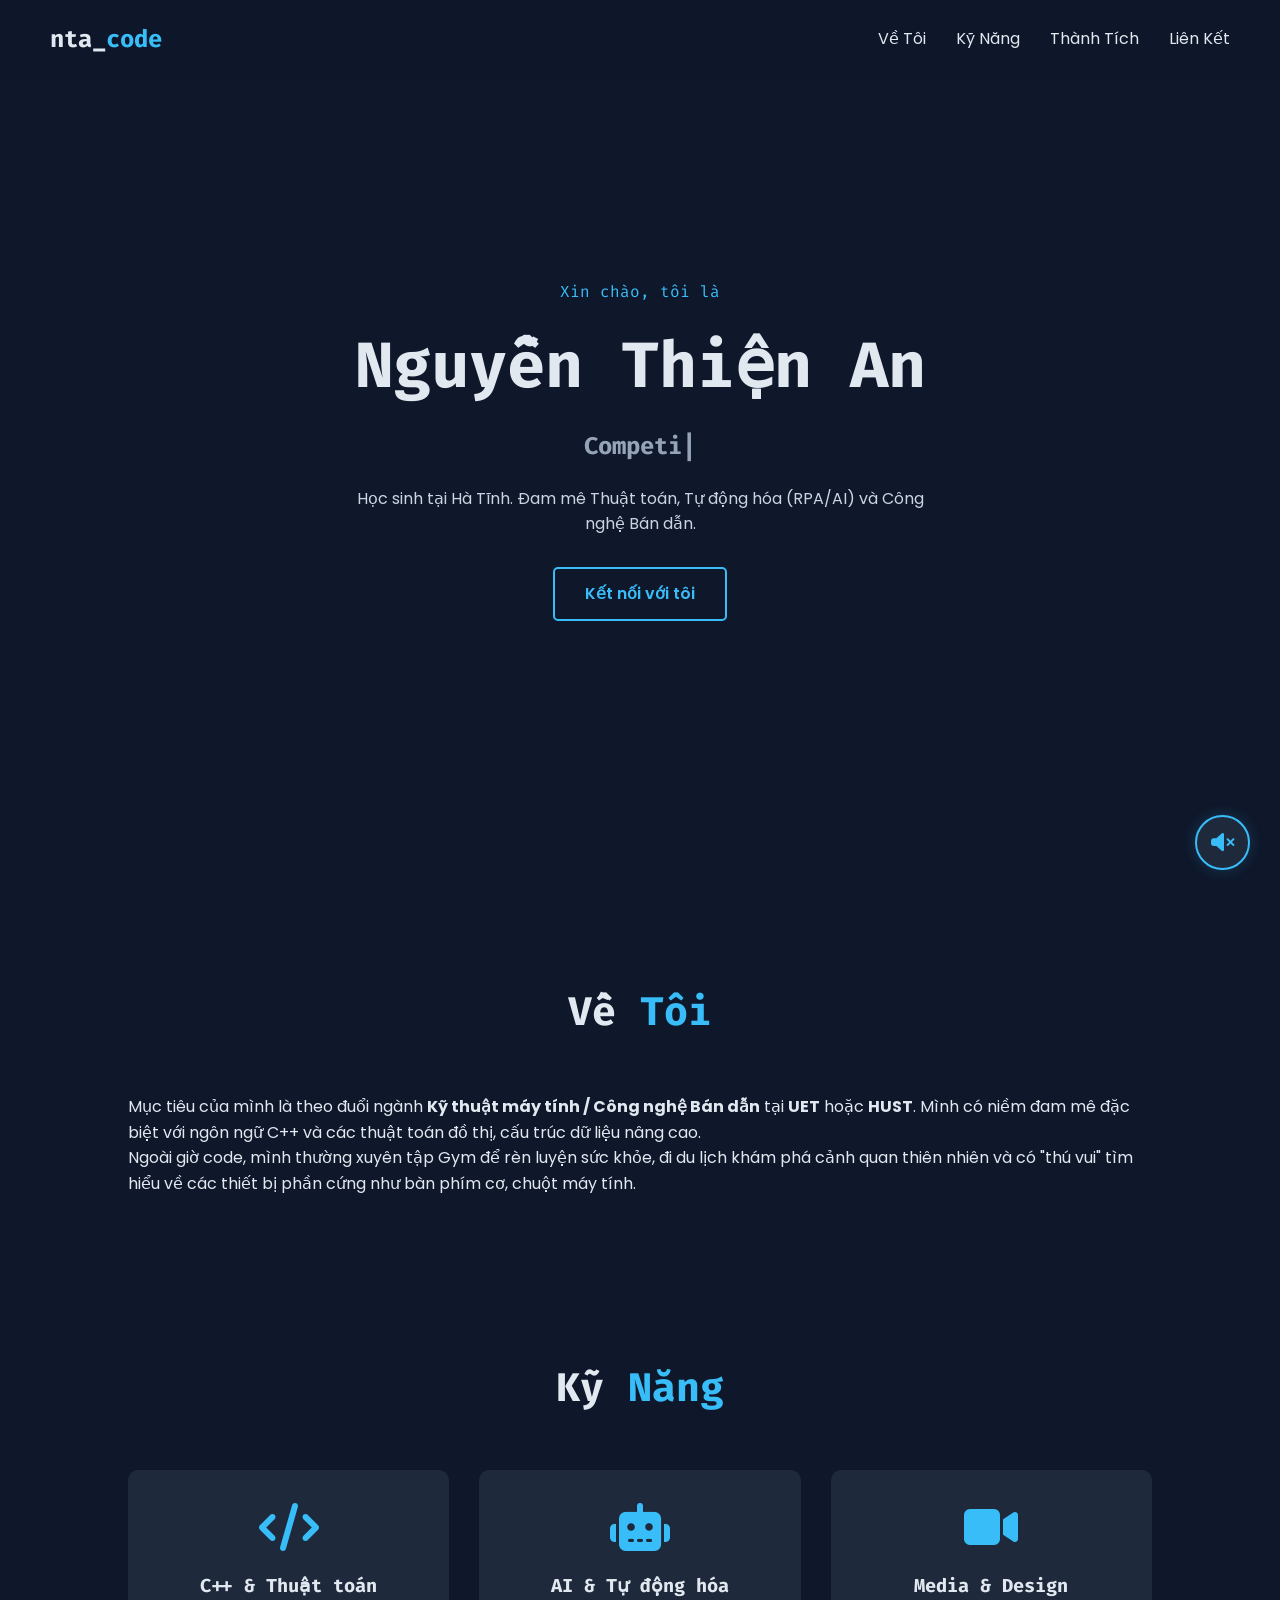
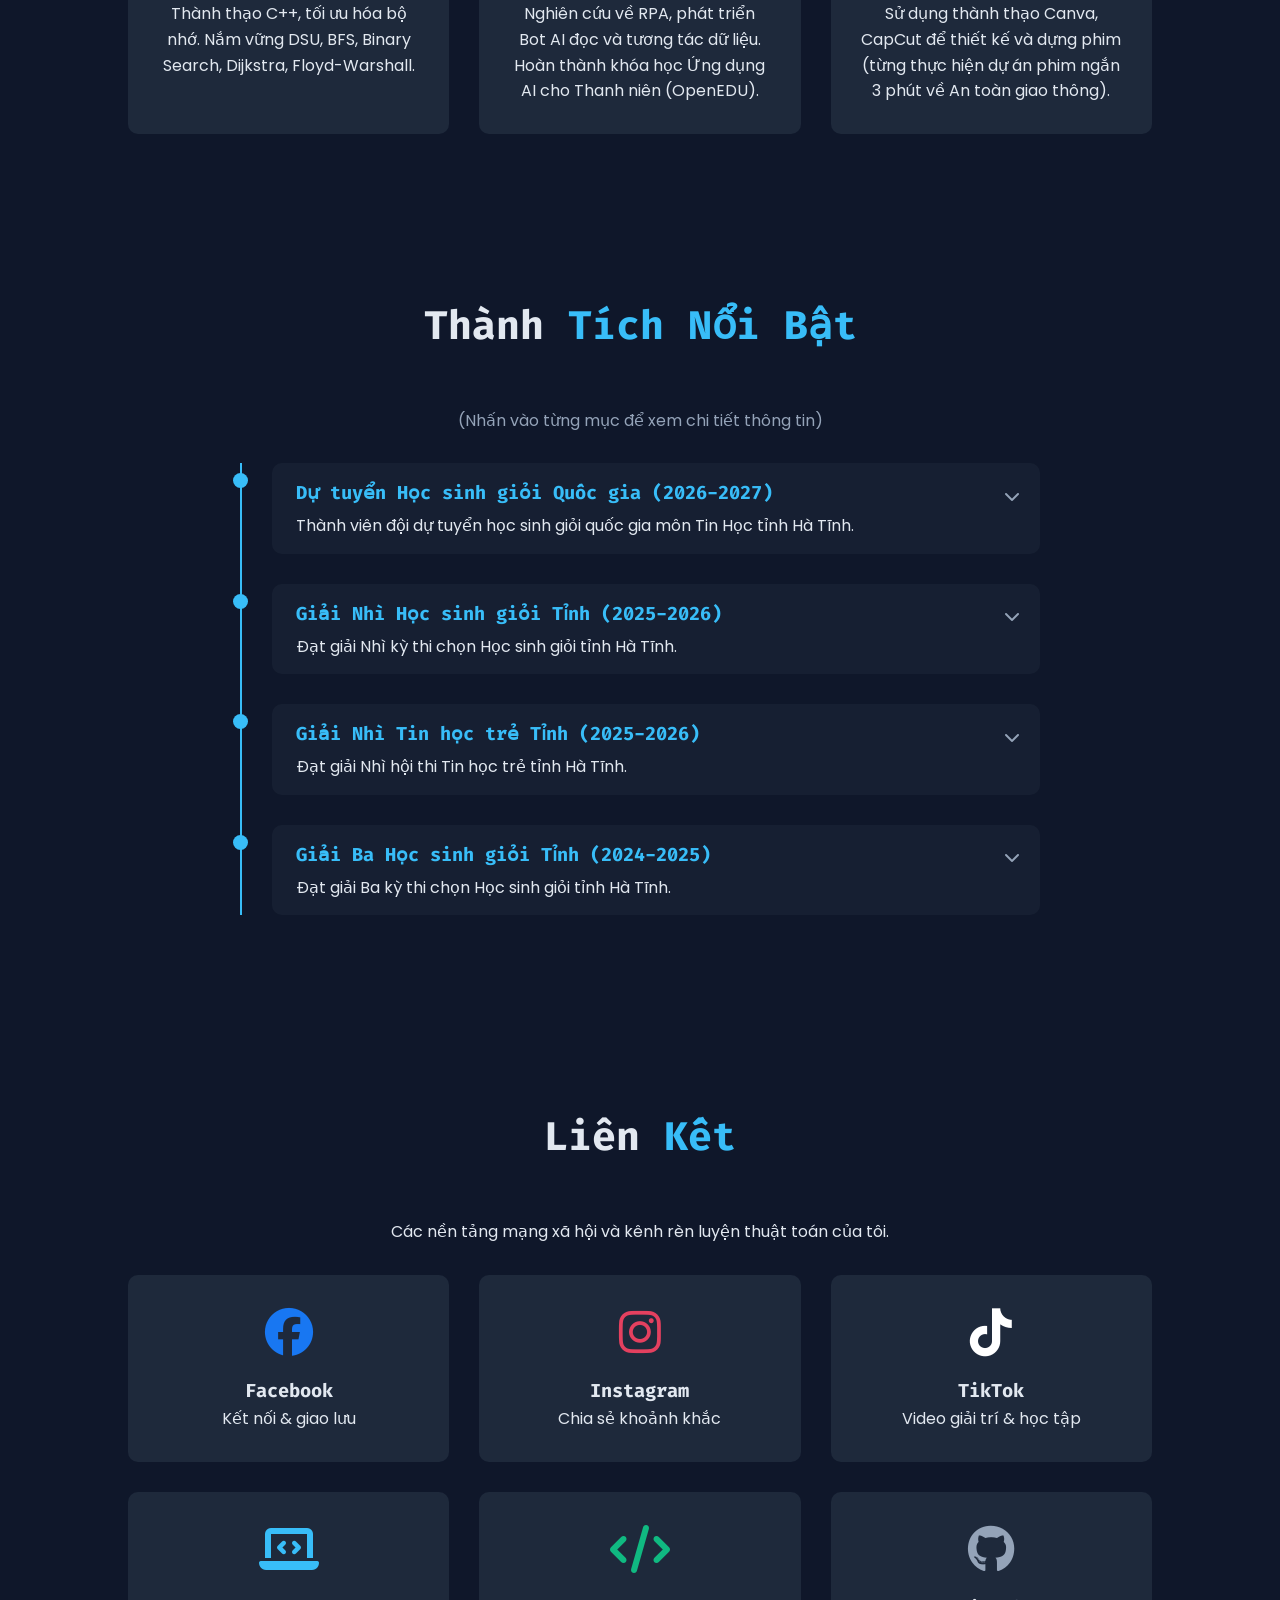
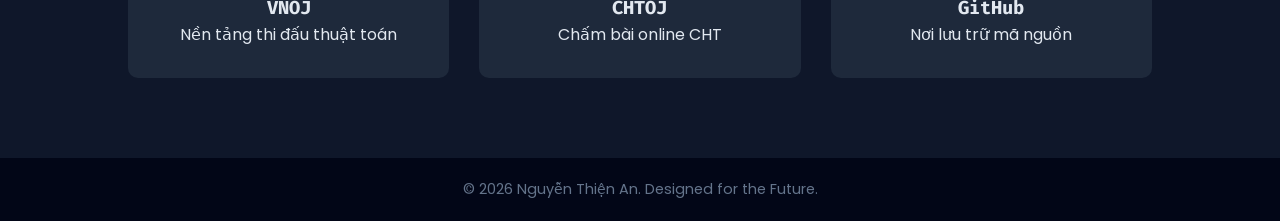
<file: index.html>
<!DOCTYPE html>
<html lang="vi">
<head>
    <meta charset="UTF-8">
    <meta name="viewport" content="width=device-width, initial-scale=1.0">
    <title>Nguyễn Thiện An | Portfolio</title>
    <!-- Google Fonts -->
    <link href="https://fonts.googleapis.com/css2?family=Fira+Code:wght@400;600&family=Poppins:wght@300;500;700&display=swap" rel="stylesheet">
    <!-- Font Awesome cho Icon -->
    <link rel="stylesheet" href="https://cdnjs.cloudflare.com/ajax/libs/font-awesome/6.4.0/css/all.min.css">
    <link rel="stylesheet" href="style.css?v=3">
    <!-- YouTube IFrame API -->
    <script src="https://www.youtube.com/iframe_api"></script>
</head>
<body>
    <!-- Navbar -->
    <nav>
        <div class="logo">nta_<span>code</span></div>
        <ul class="nav-links">
            <li><a href="#about">Về Tôi</a></li>
            <li><a href="#skills">Kỹ Năng</a></li>
            <li><a href="#achievements">Thành Tích</a></li>
            <li><a href="#links">Liên Kết</a></li>
        </ul>
    </nav>

    <!-- Hero Section -->
    <section id="hero">
        <div class="hero-content">
            <p class="greeting">Xin chào, tôi là</p>
            <h1>Nguyễn Thiện An</h1>
            <h2 class="typing-text">Competitive Programmer <span class="cursor">|</span></h2>
            <p class="bio">Học sinh tại Hà Tĩnh. Đam mê Thuật toán, Tự động hóa (RPA/AI) và Công nghệ Bán dẫn.</p>
            <a href="#links" class="btn">Kết nối với tôi</a>
        </div>
    </section>

    <!-- About Section -->
    <section id="about" class="container">
        <h2 class="section-title">Về <span>Tôi</span></h2>
        <div class="about-content">
            <div class="about-text">
                <p>Mục tiêu của mình là theo đuổi ngành <strong>Kỹ thuật máy tính / Công nghệ Bán dẫn</strong> tại <strong>UET</strong> hoặc <strong>HUST</strong>. Mình có niềm đam mê đặc biệt với ngôn ngữ C++ và các thuật toán đồ thị, cấu trúc dữ liệu nâng cao.</p>
                <p>Ngoài giờ code, mình thường xuyên tập Gym để rèn luyện sức khỏe, đi du lịch khám phá cảnh quan thiên nhiên và có "thú vui" tìm hiểu về các thiết bị phần cứng như bàn phím cơ, chuột máy tính.</p>
            </div>
        </div>
    </section>

    <!-- Skills Section -->
    <section id="skills" class="container">
        <h2 class="section-title">Kỹ <span>Năng</span></h2>
        <div class="skills-grid">
            <div class="skill-card">
                <i class="fa-solid fa-code"></i>
                <h3>C++ & Thuật toán</h3>
                <p>Thành thạo C++, tối ưu hóa bộ nhớ. Nắm vững DSU, BFS, Binary Search, Dijkstra, Floyd-Warshall.</p>
            </div>
            <div class="skill-card">
                <i class="fa-solid fa-robot"></i>
                <h3>AI & Tự động hóa</h3>
                <p>Nghiên cứu về RPA, phát triển Bot AI đọc và tương tác dữ liệu. Hoàn thành khóa học Ứng dụng AI cho Thanh niên (OpenEDU).</p>
            </div>
            <div class="skill-card">
                <i class="fa-solid fa-video"></i>
                <h3>Media & Design</h3>
                <p>Sử dụng thành thạo Canva, CapCut để thiết kế và dựng phim (từng thực hiện dự án phim ngắn 3 phút về An toàn giao thông).</p>
            </div>
        </div>
    </section>

    <!-- Achievements Section -->
    <section id="achievements" class="container">
        <h2 class="section-title">Thành <span>Tích Nổi Bật</span></h2>
        <p style="text-align: center; margin-bottom: 30px; color: #94a3b8;">(Nhấn vào từng mục để xem chi tiết thông tin)</p>
        <ul class="timeline">
            <li>
                <div class="timeline-content">
                    <div class="timeline-header">
                        <h3>Dự tuyển Học sinh giỏi Quốc gia (2026-2027)</h3>
                        <i class="fa-solid fa-chevron-down toggle-icon"></i>
                    </div>
                    <p>Thành viên đội dự tuyển học sinh giỏi quốc gia môn Tin Học tỉnh Hà Tĩnh.</p>
                    
                    <!-- Khung Issue Chi tiết -->
                    <div class="achievement-details">
                        <div class="github-issue-box">
                            <div class="issue-top">
                                <i class="fa-regular fa-circle-dot" style="color: #3fb950;"></i>
                                <span class="issue-title">Issue #4: Kế hoạch rèn luyện ĐTQG</span>
                                <span class="issue-tag" style="background: #1f6feb;">ongoing</span>
                            </div>
                            <div class="issue-body">
                                <ul>
                                    <li>Nghiên cứu chuyên sâu Cấu trúc dữ liệu, Thuật toán đồ thị nâng cao.</li>
                                    <li>Luyện đề VNOI, Codeforces cường độ cao.</li>
                                    <li>Mục tiêu: Đạt thành tích xuất sắc tại kỳ thi HSG Quốc gia.</li>
                                </ul>
                            </div>
                        </div>
                    </div>
                </div>
            </li>
            <li>
                <div class="timeline-content">
                    <div class="timeline-header">
                        <h3>Giải Nhì Học sinh giỏi Tỉnh (2025-2026)</h3>
                        <i class="fa-solid fa-chevron-down toggle-icon"></i>
                    </div>
                    <p>Đạt giải Nhì kỳ thi chọn Học sinh giỏi tỉnh Hà Tĩnh.</p>
                    
                    <div class="achievement-details">
                        <div class="github-issue-box">
                            <div class="issue-top">
                                <i class="fa-regular fa-circle-check" style="color: #8957e5;"></i>
                                <span class="issue-title">Issue #3: Kỳ thi HSG Tỉnh Lớp 11</span>
                                <span class="issue-tag" style="background: #8957e5;">completed</span>
                            </div>
                            <div class="issue-body">
                                <ul>
                                    <li>Vượt qua bài thi với độ khó cao về quy hoạch động và tìm kiếm nhị phân.</li>
                                    <li>Đóng góp vào bảng vàng thành tích của trường THPT.</li>
                                </ul>
                            </div>
                        </div>
                    </div>
                </div>
            </li>
            <li>
                <div class="timeline-content">
                    <div class="timeline-header">
                        <h3>Giải Nhì Tin học trẻ Tỉnh (2025-2026)</h3>
                        <i class="fa-solid fa-chevron-down toggle-icon"></i>
                    </div>
                    <p>Đạt giải Nhì hội thi Tin học trẻ tỉnh Hà Tĩnh.</p>
                    
                    <div class="achievement-details">
                        <div class="github-issue-box">
                            <div class="issue-top">
                                <i class="fa-regular fa-circle-check" style="color: #8957e5;"></i>
                                <span class="issue-title">Issue #2: Hội thi Tin học trẻ</span>
                                <span class="issue-tag" style="background: #8957e5;">completed</span>
                            </div>
                            <div class="issue-body">
                                <ul>
                                    <li>Thể hiện kỹ năng lập trình thi đấu xuất sắc trước nhiều đối thủ mạnh.</li>
                                    <li>Hoàn thành xuất sắc các bài toán tối ưu hóa thuật toán.</li>
                                </ul>
                            </div>
                        </div>
                    </div>
                </div>
            </li>
            <li>
                <div class="timeline-content">
                    <div class="timeline-header">
                        <h3>Giải Ba Học sinh giỏi Tỉnh (2024-2025)</h3>
                        <i class="fa-solid fa-chevron-down toggle-icon"></i>
                    </div>
                    <p>Đạt giải Ba kỳ thi chọn Học sinh giỏi tỉnh Hà Tĩnh.</p>
                    
                    <div class="achievement-details">
                        <div class="github-issue-box">
                            <div class="issue-top">
                                <i class="fa-regular fa-circle-check" style="color: #8957e5;"></i>
                                <span class="issue-title">Issue #1: Bước đệm đầu tiên</span>
                                <span class="issue-tag" style="background: #8957e5;">completed</span>
                            </div>
                            <div class="issue-body">
                                <ul>
                                    <li>Lần đầu cọ xát với môi trường lập trình thi đấu chuyên nghiệp cấp Tỉnh.</li>
                                    <li>Tích lũy kinh nghiệm quý báu cho các kỳ thi lớn sau này.</li>
                                </ul>
                            </div>
                        </div>
                    </div>
                </div>
            </li>
        </ul>
    </section>

    <!-- Links/Interact Section -->
    <section id="links" class="container">
        <h2 class="section-title">Liên <span>Kết</span></h2>
        <p style="text-align: center; margin-bottom: 30px;">Các nền tảng mạng xã hội và kênh rèn luyện thuật toán của tôi.</p>
        <div class="links-grid">
            <a href="https://www.facebook.com/cyushihihi" class="link-card" target="_blank">
                <i class="fa-brands fa-facebook" style="color: #1877F2;"></i>
                <h3>Facebook</h3>
                <p>Kết nối & giao lưu</p>
            </a>
            <a href="https://www.instagram.com/_tka_nt.an_" class="link-card" target="_blank">
                <i class="fa-brands fa-instagram" style="color: #E4405F;"></i>
                <h3>Instagram</h3>
                <p>Chia sẻ khoảnh khắc</p>
            </a>
            <a href="https://www.tiktok.com/@wish2027thanhsinhvienuet" class="link-card" target="_blank">
                <i class="fa-brands fa-tiktok" style="color: #ffffff;"></i>
                <h3>TikTok</h3>
                <p>Video giải trí & học tập</p>
            </a>
            <a href="https://oj.vnoi.info/user/thienan021209" class="link-card" target="_blank">
                <i class="fa-solid fa-laptop-code" style="color: #38bdf8;"></i>
                <h3>VNOJ</h3>
                <p>Nền tảng thi đấu thuật toán</p>
            </a>
            <a href="https://oj.thptchuyenhatinh.edu.vn/user/saccarose123" class="link-card" target="_blank">
                <i class="fa-solid fa-code" style="color: #10b981;"></i>
                <h3>CHTOJ</h3>
                <p>Chấm bài online CHT</p>
            </a>
            <a href="https://github.com/Cyus2009" class="link-card" target="_blank">
                <i class="fa-brands fa-github" style="color: #94a3b8;"></i>
                <h3>GitHub</h3>
                <p>Nơi lưu trữ mã nguồn</p>
            </a>
        </div>
    </section>

    <!-- Background Music Player -->
    <div id="music-container">
        <button id="music-toggle" class="music-btn" title="Phát nhạc thư giãn">
            <i class="fa-solid fa-volume-xmark"></i>
        </button>
        <div id="yt-player" style="display: none;"></div>
    </div>

    <footer>
        <p>&copy; 2026 Nguyễn Thiện An. Designed for the Future.</p>
    </footer>

    <script src="script.js?v=3"></script>
</body>
</html>
</file>
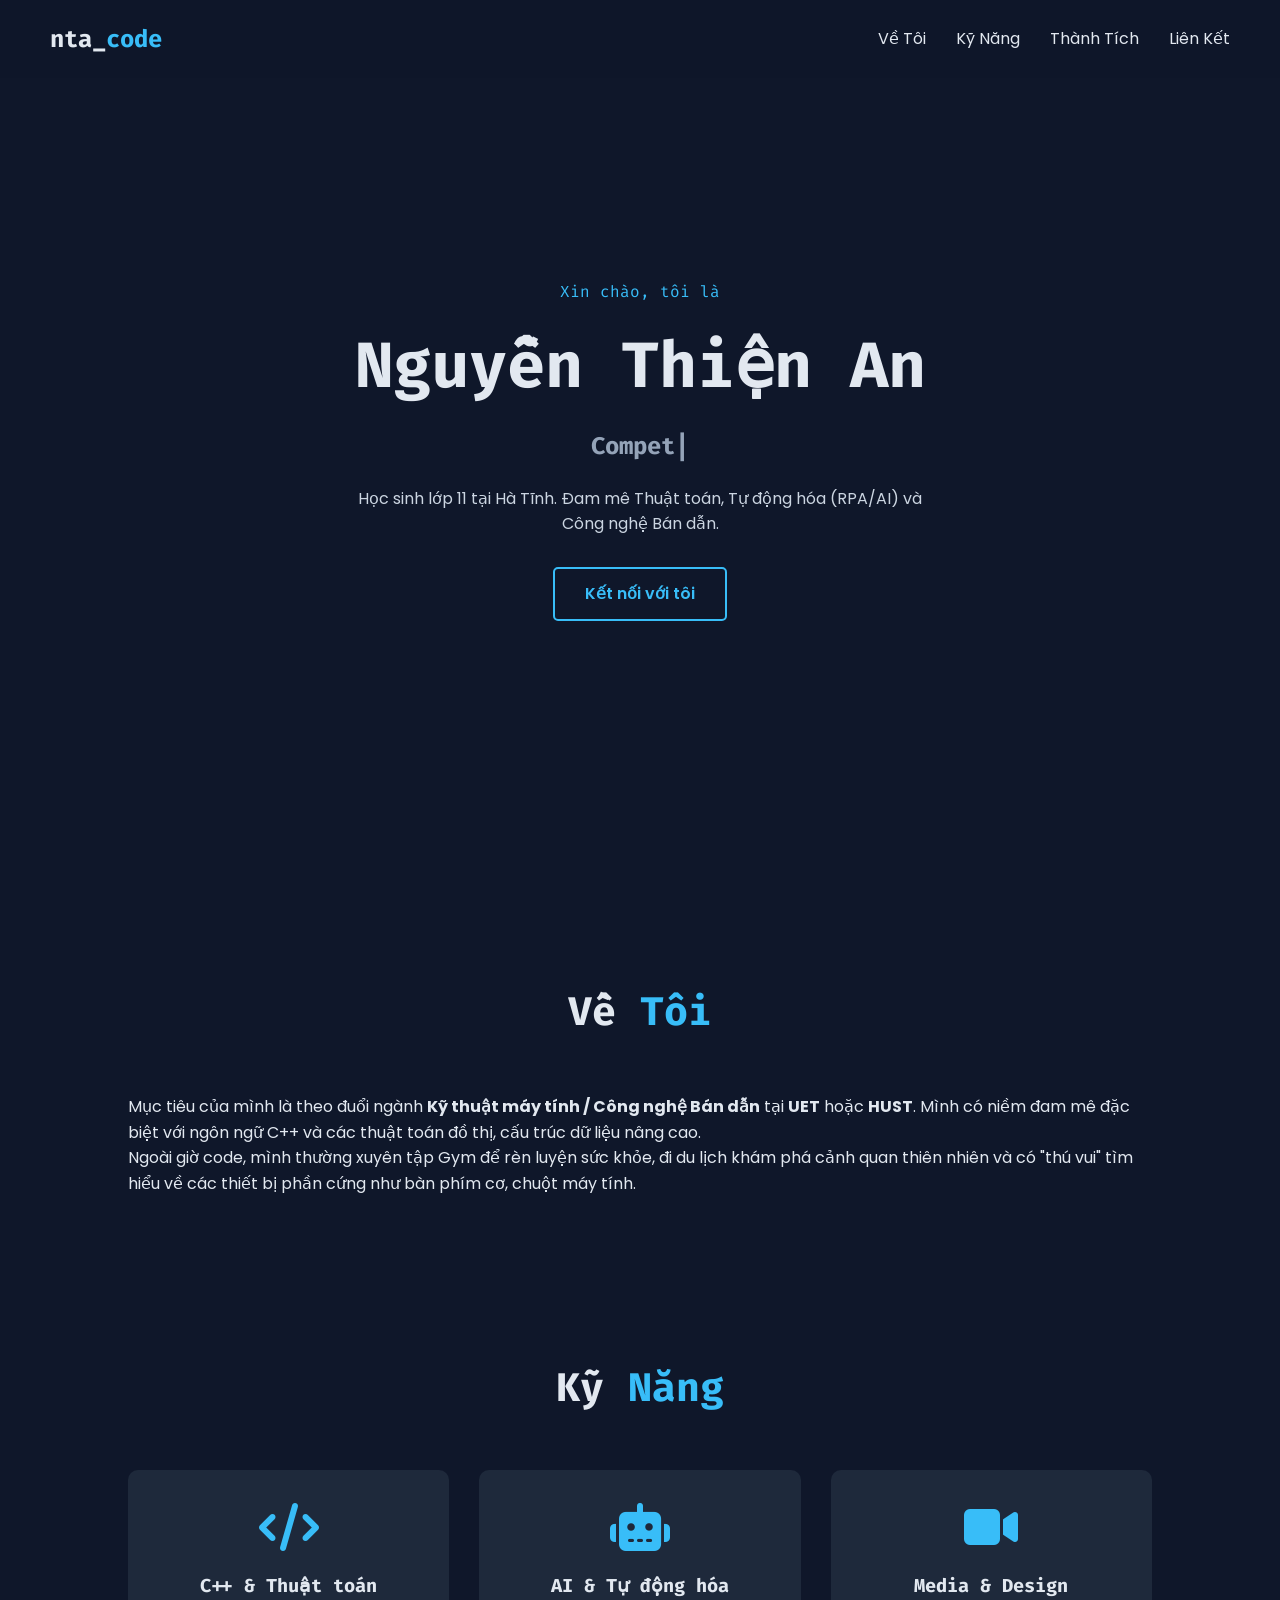
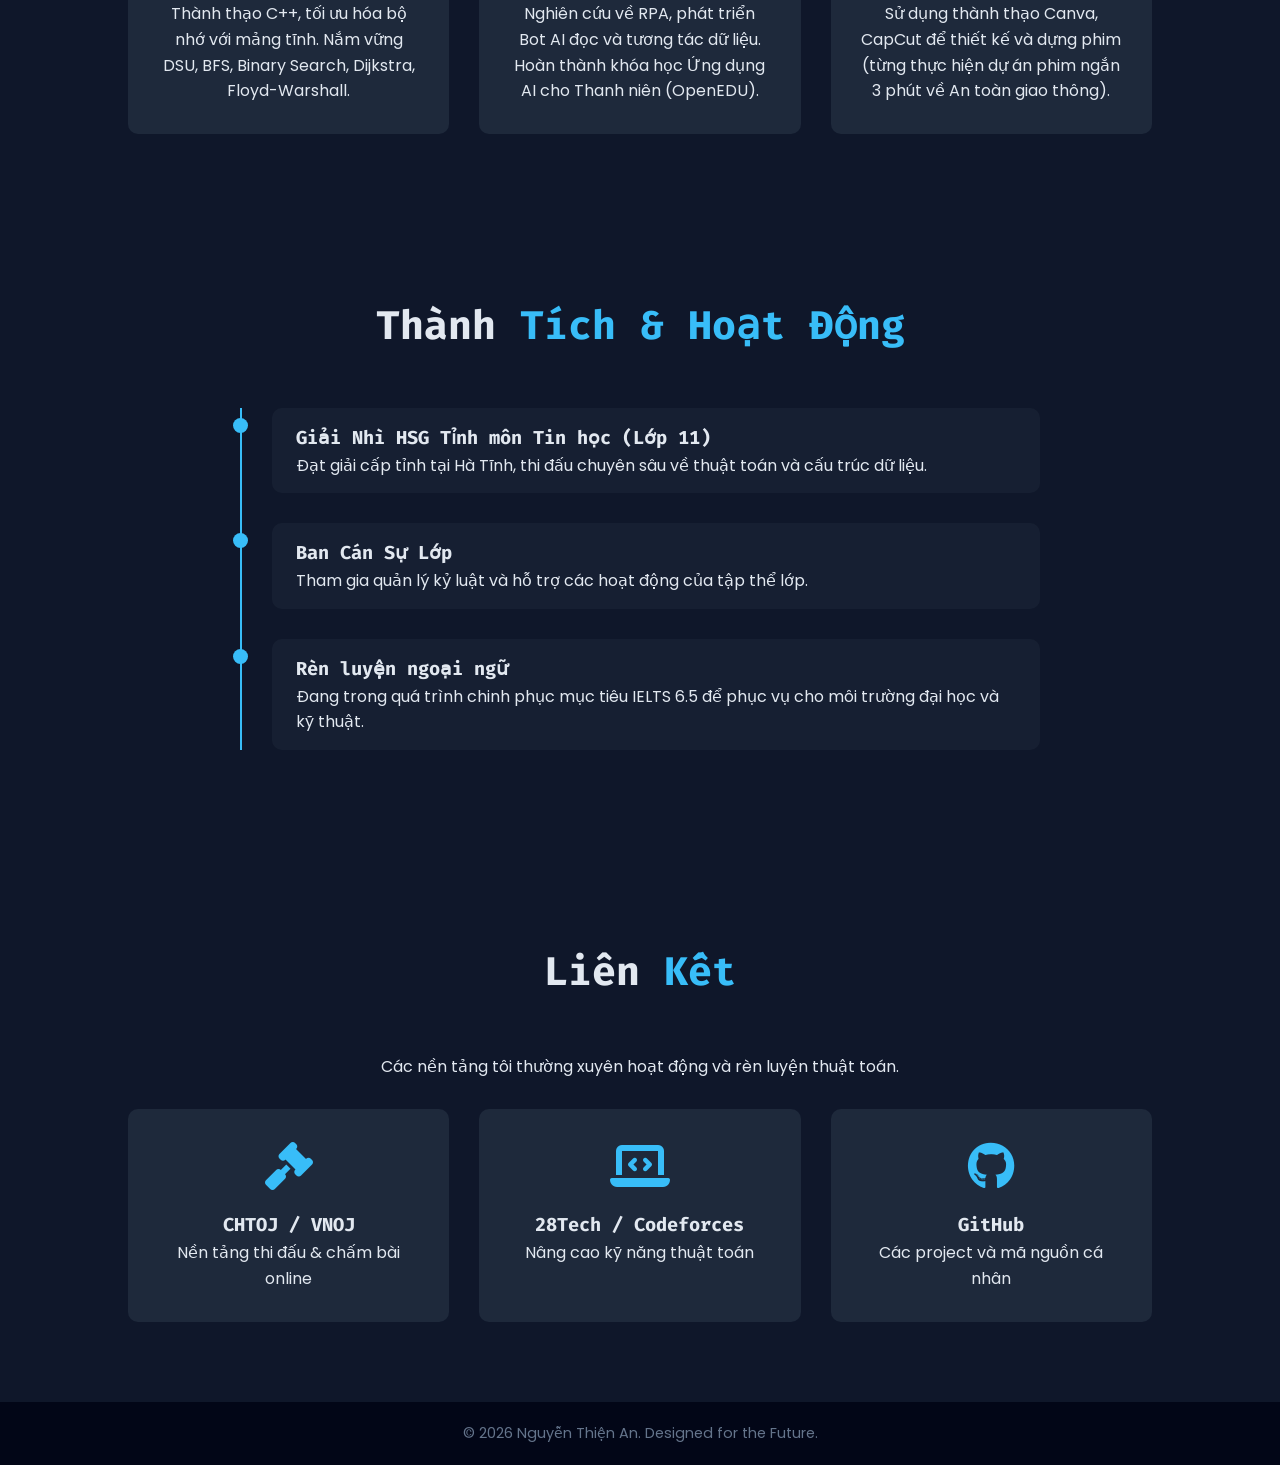
<file: gemini-code-1785657845073.html>
<!DOCTYPE html>
<html lang="vi">
<head>
    <meta charset="UTF-8">
    <meta name="viewport" content="width=device-width, initial-scale=1.0">
    <title>Nguyễn Thiện An | Portfolio</title>
    <!-- Google Fonts -->
    <link href="https://fonts.googleapis.com/css2?family=Fira+Code:wght@400;600&family=Poppins:wght@300;500;700&display=swap" rel="stylesheet">
    <!-- Font Awesome cho Icon -->
    <link rel="stylesheet" href="https://cdnjs.cloudflare.com/ajax/libs/font-awesome/6.4.0/css/all.min.css">
    <link rel="stylesheet" href="style.css">
</head>
<body>
    <!-- Navbar -->
    <nav>
        <div class="logo">nta_<span>code</span></div>
        <ul class="nav-links">
            <li><a href="#about">Về Tôi</a></li>
            <li><a href="#skills">Kỹ Năng</a></li>
            <li><a href="#achievements">Thành Tích</a></li>
            <li><a href="#links">Liên Kết</a></li>
        </ul>
    </nav>

    <!-- Hero Section -->
    <section id="hero">
        <div class="hero-content">
            <p class="greeting">Xin chào, tôi là</p>
            <h1>Nguyễn Thiện An</h1>
            <h2 class="typing-text">Competitive Programmer <span class="cursor">|</span></h2>
            <p class="bio">Học sinh lớp 11 tại Hà Tĩnh. Đam mê Thuật toán, Tự động hóa (RPA/AI) và Công nghệ Bán dẫn.</p>
            <a href="#links" class="btn">Kết nối với tôi</a>
        </div>
    </section>

    <!-- About Section -->
    <section id="about" class="container">
        <h2 class="section-title">Về <span>Tôi</span></h2>
        <div class="about-content">
            <div class="about-text">
                <p>Mục tiêu của mình là theo đuổi ngành <strong>Kỹ thuật máy tính / Công nghệ Bán dẫn</strong> tại <strong>UET</strong> hoặc <strong>HUST</strong>. Mình có niềm đam mê đặc biệt với ngôn ngữ C++ và các thuật toán đồ thị, cấu trúc dữ liệu nâng cao.</p>
                <p>Ngoài giờ code, mình thường xuyên tập Gym để rèn luyện sức khỏe, đi du lịch khám phá cảnh quan thiên nhiên và có "thú vui" tìm hiểu về các thiết bị phần cứng như bàn phím cơ, chuột máy tính.</p>
            </div>
        </div>
    </section>

    <!-- Skills Section -->
    <section id="skills" class="container">
        <h2 class="section-title">Kỹ <span>Năng</span></h2>
        <div class="skills-grid">
            <div class="skill-card">
                <i class="fa-solid fa-code"></i>
                <h3>C++ & Thuật toán</h3>
                <p>Thành thạo C++, tối ưu hóa bộ nhớ với mảng tĩnh. Nắm vững DSU, BFS, Binary Search, Dijkstra, Floyd-Warshall.</p>
            </div>
            <div class="skill-card">
                <i class="fa-solid fa-robot"></i>
                <h3>AI & Tự động hóa</h3>
                <p>Nghiên cứu về RPA, phát triển Bot AI đọc và tương tác dữ liệu. Hoàn thành khóa học Ứng dụng AI cho Thanh niên (OpenEDU).</p>
            </div>
            <div class="skill-card">
                <i class="fa-solid fa-video"></i>
                <h3>Media & Design</h3>
                <p>Sử dụng thành thạo Canva, CapCut để thiết kế và dựng phim (từng thực hiện dự án phim ngắn 3 phút về An toàn giao thông).</p>
            </div>
        </div>
    </section>

    <!-- Achievements Section -->
    <section id="achievements" class="container">
        <h2 class="section-title">Thành <span>Tích & Hoạt Động</span></h2>
        <ul class="timeline">
            <li>
                <div class="timeline-content">
                    <h3>Giải Nhì HSG Tỉnh môn Tin học (Lớp 11)</h3>
                    <p>Đạt giải cấp tỉnh tại Hà Tĩnh, thi đấu chuyên sâu về thuật toán và cấu trúc dữ liệu.</p>
                </div>
            </li>
            <li>
                <div class="timeline-content">
                    <h3>Ban Cán Sự Lớp</h3>
                    <p>Tham gia quản lý kỷ luật và hỗ trợ các hoạt động của tập thể lớp.</p>
                </div>
            </li>
            <li>
                <div class="timeline-content">
                    <h3>Rèn luyện ngoại ngữ</h3>
                    <p>Đang trong quá trình chinh phục mục tiêu IELTS 6.5 để phục vụ cho môi trường đại học và kỹ thuật.</p>
                </div>
            </li>
        </ul>
    </section>

    <!-- Links/Interact Section -->
    <section id="links" class="container">
        <h2 class="section-title">Liên <span>Kết</span></h2>
        <p style="text-align: center; margin-bottom: 30px;">Các nền tảng tôi thường xuyên hoạt động và rèn luyện thuật toán.</p>
        <div class="links-grid">
            <!-- Thay # bằng link thực tế của bạn -->
            <a href="#" class="link-card" target="_blank">
                <i class="fa-solid fa-gavel"></i>
                <h3>CHTOJ / VNOJ</h3>
                <p>Nền tảng thi đấu & chấm bài online</p>
            </a>
            <a href="#" class="link-card" target="_blank">
                <i class="fa-solid fa-laptop-code"></i>
                <h3>28Tech / Codeforces</h3>
                <p>Nâng cao kỹ năng thuật toán</p>
            </a>
            <a href="#" class="link-card" target="_blank">
                <i class="fa-brands fa-github"></i>
                <h3>GitHub</h3>
                <p>Các project và mã nguồn cá nhân</p>
            </a>
        </div>
    </section>

    <footer>
        <p>&copy; 2026 Nguyễn Thiện An. Designed for the Future.</p>
    </footer>

    <script src="script.js"></script>
</body>
</html>
</file>
<file: style.css>
:root {
    --bg-color: #0f172a;
    --text-color: #e2e8f0;
    --accent-color: #38bdf8;
    --card-bg: #1e293b;
}

* {
    margin: 0;
    padding: 0;
    box-sizing: border-box;
}

body {
    font-family: 'Poppins', sans-serif;
    background-color: var(--bg-color);
    color: var(--text-color);
    line-height: 1.6;
}

h1, h2, h3 {
    font-family: 'Fira Code', monospace;
}

/* Navbar */
nav {
    display: flex;
    justify-content: space-between;
    align-items: center;
    padding: 20px 50px;
    background: rgba(15, 23, 42, 0.9);
    backdrop-filter: blur(10px);
    position: fixed;
    width: 100%;
    top: 0;
    z-index: 1000;
}

.logo {
    font-size: 1.5rem;
    font-weight: 700;
    font-family: 'Fira Code', monospace;
}

.logo span {
    color: var(--accent-color);
}

.nav-links {
    list-style: none;
    display: flex;
    gap: 30px;
}

.nav-links a {
    color: var(--text-color);
    text-decoration: none;
    transition: color 0.3s;
}

.nav-links a:hover {
    color: var(--accent-color);
}

/* Hero Section */
#hero {
    height: 100vh;
    display: flex;
    align-items: center;
    justify-content: center;
    text-align: center;
    padding: 0 20px;
}

.greeting {
    color: var(--accent-color);
    font-family: 'Fira Code', monospace;
    margin-bottom: 10px;
}

#hero h1 {
    font-size: 4rem;
    margin-bottom: 10px;
}

.typing-text {
    font-size: 1.5rem;
    color: #94a3b8;
    margin-bottom: 20px;
}

.cursor {
    animation: blink 1s infinite;
}

@keyframes blink {
    50% { opacity: 0; }
}

.bio {
    max-width: 600px;
    margin: 0 auto 30px;
    color: #cbd5e1;
}

.btn {
    display: inline-block;
    padding: 12px 30px;
    background-color: transparent;
    color: var(--accent-color);
    border: 2px solid var(--accent-color);
    border-radius: 5px;
    text-decoration: none;
    font-weight: 600;
    transition: all 0.3s ease;
}

.btn:hover {
    background-color: var(--accent-color);
    color: var(--bg-color);
}

/* Common Container */
.container {
    padding: 80px 10%;
}

.section-title {
    text-align: center;
    font-size: 2.5rem;
    margin-bottom: 50px;
}

.section-title span {
    color: var(--accent-color);
}

/* Skills Grid */
.skills-grid, .links-grid {
    display: grid;
    grid-template-columns: repeat(auto-fit, minmax(300px, 1fr));
    gap: 30px;
}

.skill-card, .link-card {
    background: var(--card-bg);
    padding: 30px;
    border-radius: 10px;
    text-align: center;
    transition: transform 0.3s ease, box-shadow 0.3s ease;
    border-top: 3px solid transparent;
}

.skill-card:hover, .link-card:hover {
    transform: translateY(-10px);
    border-top: 3px solid var(--accent-color);
    box-shadow: 0 10px 30px rgba(56, 189, 248, 0.1);
}

.skill-card i, .link-card i {
    font-size: 3rem;
    margin-bottom: 20px;
    color: var(--accent-color);
}

.link-card {
    text-decoration: none;
    color: var(--text-color);
    display: block;
}

/* Timeline & Achievement Hover Effect */
.timeline {
    list-style: none;
    border-left: 2px solid var(--accent-color);
    padding-left: 30px;
    margin: 0 auto;
    max-width: 800px;
}

.timeline li {
    margin-bottom: 30px;
    position: relative;
}

.timeline li::before {
    content: '';
    position: absolute;
    width: 15px;
    height: 15px;
    background: var(--accent-color);
    border-radius: 50%;
    left: -39px;
    top: 10px;
}

/* Thiết kế cho Clickable Content */
.timeline-content {
    padding: 15px 20px;
    border-radius: 10px;
    transition: all 0.3s ease;
    border-left: 4px solid transparent;
    cursor: pointer; /* Chuyển con trỏ thành bàn tay */
    background: rgba(30, 41, 59, 0.5);
}

.timeline-header {
    display: flex;
    justify-content: space-between;
    align-items: center;
}

.timeline-header h3 {
    color: var(--accent-color);
    margin-bottom: 5px;
}

.toggle-icon {
    transition: transform 0.3s ease;
    color: #94a3b8;
}

/* Hiệu ứng khi di chuột qua */
.timeline-content:hover {
    background: var(--card-bg);
    transform: translateX(5px);
    box-shadow: 0 5px 15px rgba(0,0,0,0.2);
}

/* CSS cho Phần GitHub Issue ẩn */
.achievement-details {
    max-height: 0;
    overflow: hidden;
    transition: max-height 0.5s ease-out, opacity 0.3s ease;
    opacity: 0;
}

.github-issue-box {
    margin-top: 15px;
    background: #0d1117; /* Màu nền đen đặc trưng của Github */
    border: 1px solid #30363d;
    border-radius: 6px;
    padding: 15px;
    font-size: 0.9rem;
}

.issue-top {
    display: flex;
    align-items: center;
    gap: 10px;
    margin-bottom: 10px;
    font-family: 'Fira Code', monospace;
    font-size: 0.85rem;
}

.issue-title {
    color: #c9d1d9;
    font-weight: bold;
}

.issue-tag {
    color: white;
    padding: 2px 8px;
    border-radius: 12px;
    font-size: 0.75rem;
}

.issue-body {
    color: #8b949e;
    padding-left: 25px;
}

.issue-body ul {
    list-style-type: square;
    padding-left: 15px;
}

/* Trạng thái Kích hoạt (khi click vào) */
.timeline-content.active {
    background: var(--card-bg);
    border-left: 4px solid var(--accent-color);
}

.timeline-content.active .achievement-details {
    max-height: 500px; /* Đủ lớn để chứa nội dung */
    opacity: 1;
}

.timeline-content.active .toggle-icon {
    transform: rotate(180deg); /* Xoay mũi tên lên trên */
    color: var(--accent-color);
}

/* Nút Bật/Tắt Nhạc Trôi Nổi */
.music-btn {
    position: fixed;
    bottom: 30px;
    right: 30px;
    width: 55px;
    height: 55px;
    border-radius: 50%;
    background: var(--card-bg);
    color: var(--accent-color);
    border: 2px solid var(--accent-color);
    cursor: pointer;
    z-index: 1000;
    display: flex;
    align-items: center;
    justify-content: center;
    font-size: 1.3rem;
    transition: all 0.3s ease;
    box-shadow: 0 0 15px rgba(56, 189, 248, 0.2);
    outline: none;
}

.music-btn:hover {
    transform: scale(1.1);
    background: var(--accent-color);
    color: var(--bg-color);
}

.music-btn.playing {
    animation: pulse 2s infinite;
}

@keyframes pulse {
    0% { box-shadow: 0 0 0 0 rgba(56, 189, 248, 0.5); }
    70% { box-shadow: 0 0 0 15px rgba(56, 189, 248, 0); }
    100% { box-shadow: 0 0 0 0 rgba(56, 189, 248, 0); }
}

footer {
    text-align: center;
    padding: 20px;
    background: #020617;
    font-size: 0.9rem;
    color: #64748b;
}

@media (max-width: 768px) {
    #hero h1 { font-size: 2.5rem; }
    .nav-links { display: none; }
}
</file>
